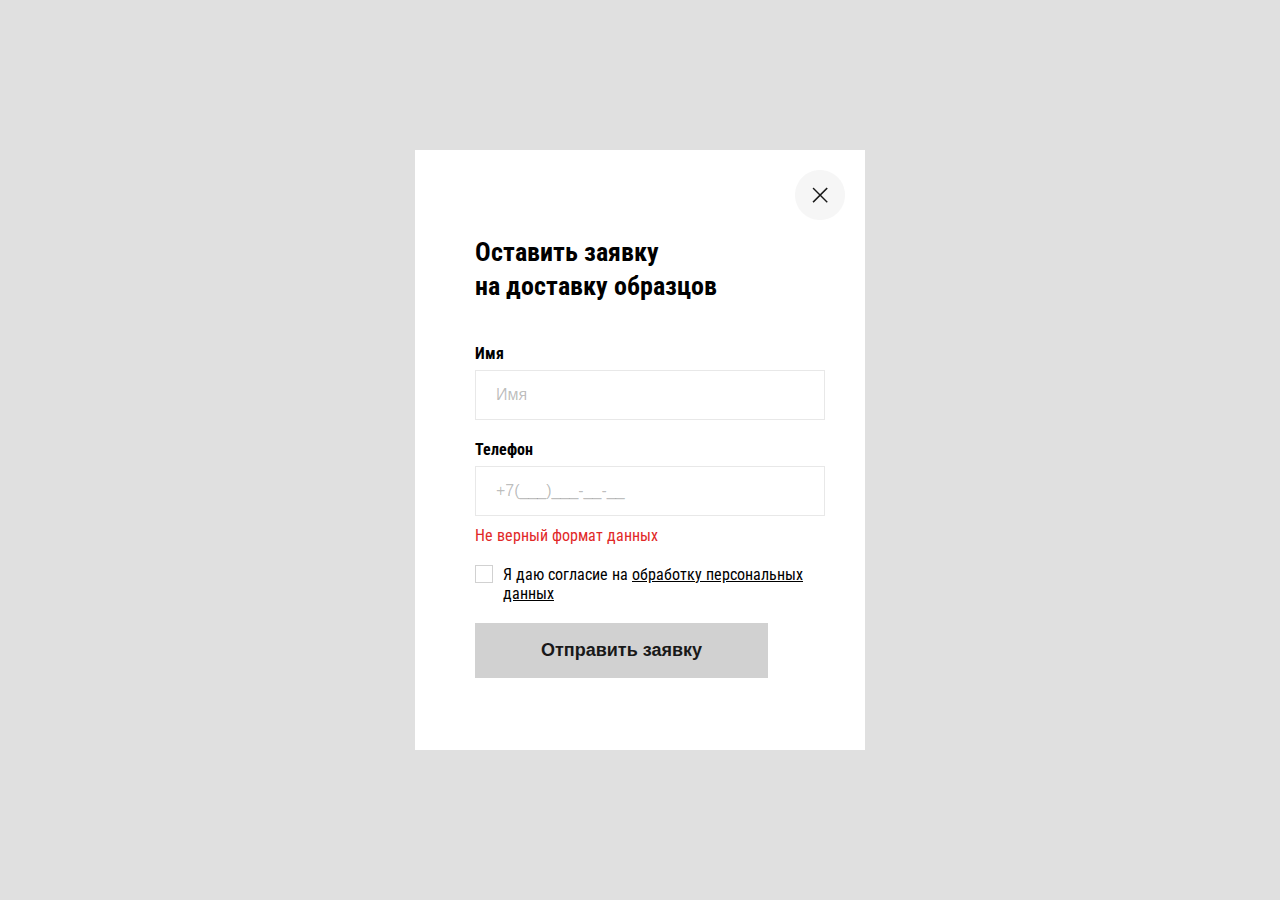
<file: index.html>
<!DOCTYPE html>
<html lang="en">
<head>
    <meta charset="UTF-8">
    <meta name="viewport" content="width=device-width, initial-scale=1.0">
    <title>Document</title>
    <link rel="stylesheet" href="style.css">
</head>
<body>
    <div class="form">
        <img src="imgs/close.png" alt="" class="close">
        <h3>Оставить заявку<br>на доставку образцов</h1>
        <form action="">
            <div class="input_block">
                <label for="">Имя</label>
                <input type="text" name="name" placeholder="Имя">
                <div class="error">Не верный формат данных</div>
            </div>
            <div class="input_block">
                <label for="">Телефон</label>
                <input type="phone" name="phone" placeholder="+7(___)___-__-__">
                <div class="error active">Не верный формат данных</div>
            </div>
            <div class="input_block checkbox_block">
                <input type="checkbox" id="agreement" placeholder="+7(___)___-__-__" >
                <label for="agreement"></label>
                <span>Я даю согласие на <u><a href="#">обработку персональных данных</a></u></span>
            </div>
            <input type="submit" name="submit" id="" value="Отправить заявку" disabled>
        </form>
    </div>
</body>
</html>
</file>
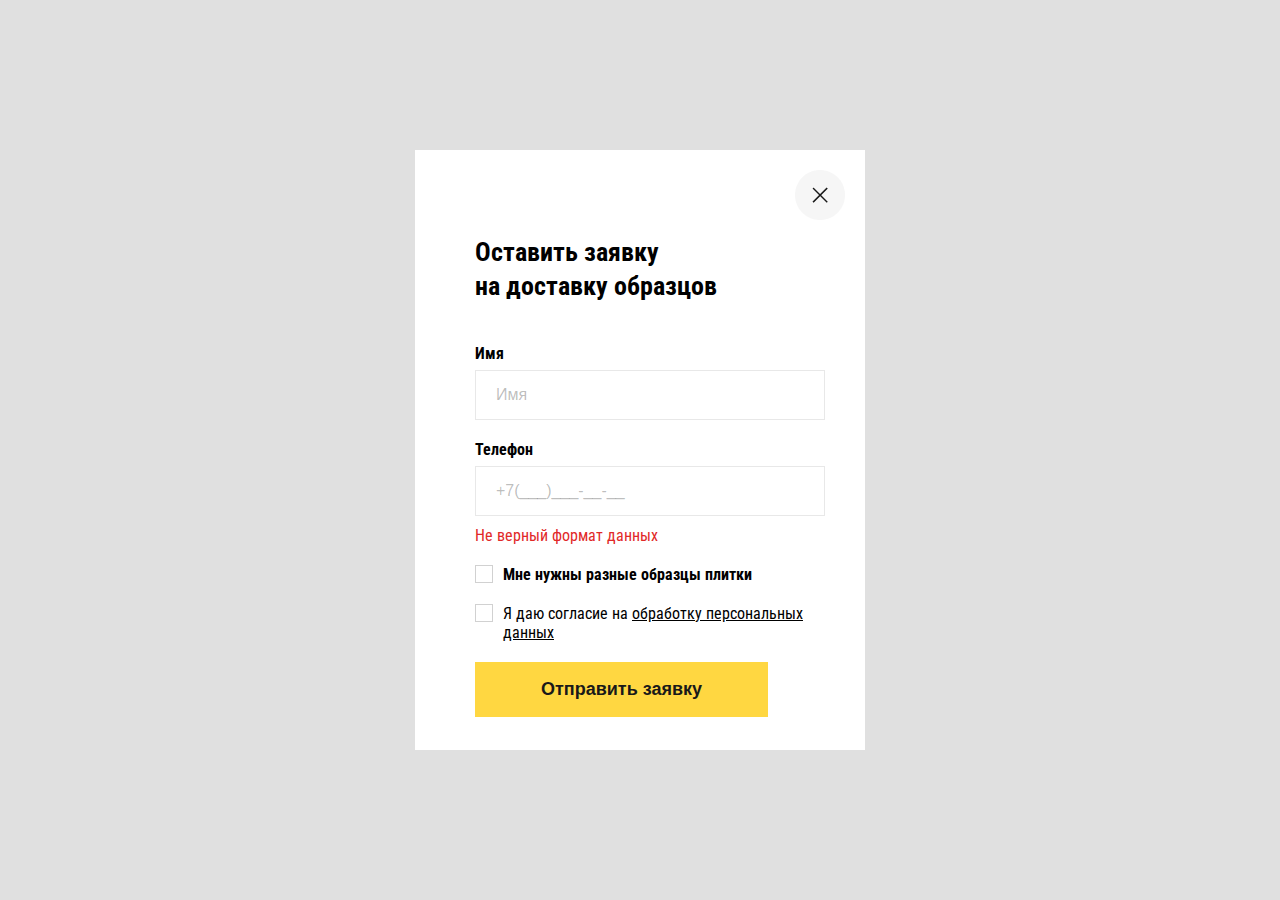
<file: f2.html>
<!DOCTYPE html>
<html lang="en">
<head>
    <meta charset="UTF-8">
    <meta name="viewport" content="width=device-width, initial-scale=1.0">
    <title>Document</title>
    <link rel="stylesheet" href="style.css">
</head>
<body>
    <div class="form">
        <img src="imgs/close.png" alt="" class="close">
        <h3>Оставить заявку<br>на доставку образцов</h1>
        <form action="">
            <div class="input_block">
                <label for="">Имя</label>
                <input type="text" name="name" placeholder="Имя">
                <div class="error">Не верный формат данных</div>
            </div>
            <div class="input_block">
                <label for="">Телефон</label>
                <input type="phone" name="phone" placeholder="+7(___)___-__-__">
                <div class="error active">Не верный формат данных</div>
            </div>
            <div class="input_block checkbox_block">
                
                <input type="checkbox" id="agreement1" >
                <label for="agreement1"></label>
                <b>Мне нужны разные образцы плитки</b>
            </div>
            <div class="input_block checkbox_block">
                
                <input type="checkbox" id="agreement2">
                <label for="agreement2"></label>
                <span>Я даю согласие на <u><a href="#">обработку персональных данных</a></u></span>
            </div>
            <input type="submit" name="submit" id="" value="Отправить заявку">
        </form>
    </div>
</body>
</html>
</file>
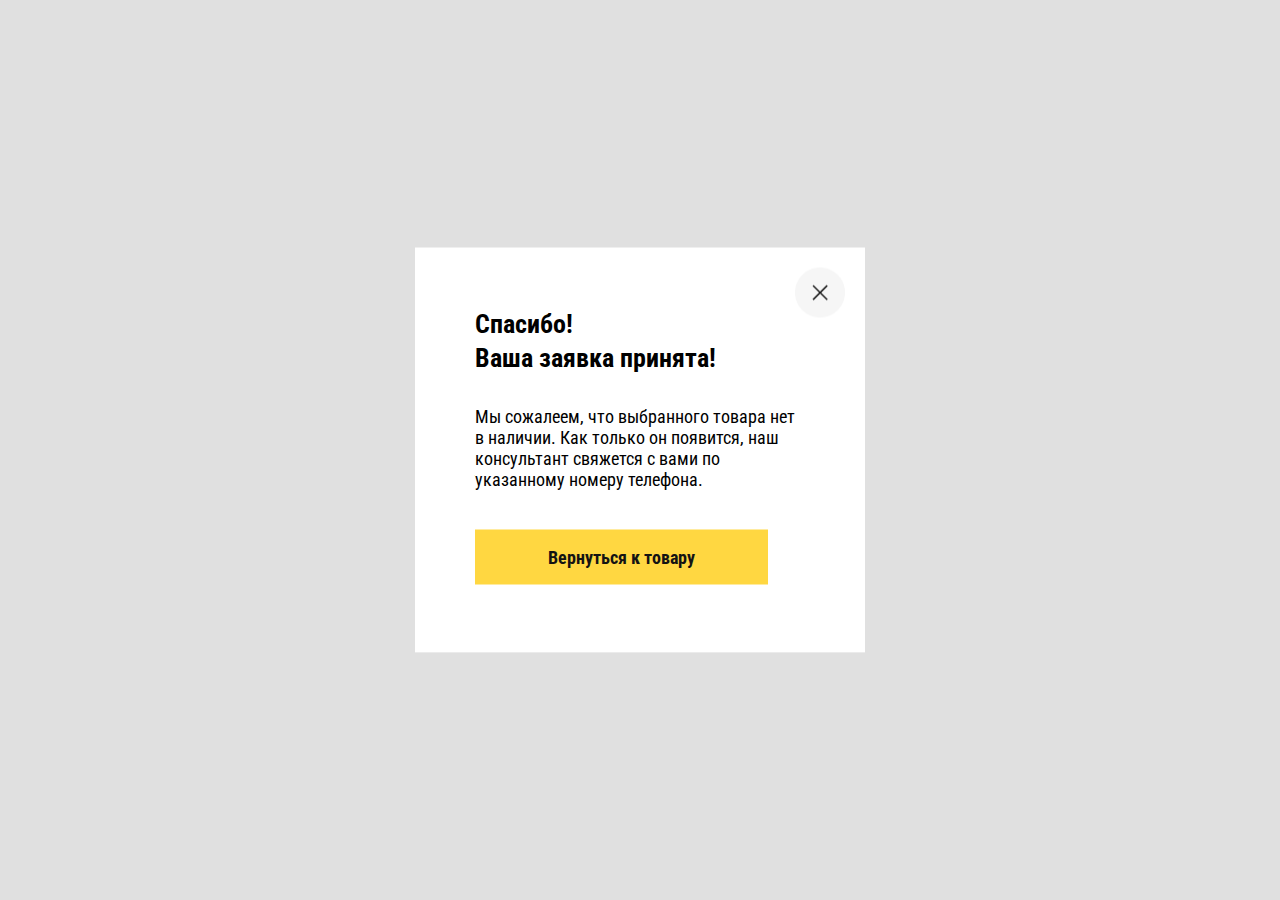
<file: thanks.html>
<!DOCTYPE html>
<html lang="en">
<head>
    <meta charset="UTF-8">
    <meta name="viewport" content="width=device-width, initial-scale=1.0">
    <title>Document</title>
    <link rel="stylesheet" href="style.css">
</head>
<body>
    <div class="thanks">
        <h3>Спасибо!<br>Ваша заявка принята!</h3>
        <p>Мы сожалеем, что выбранного товара нет в наличии. Как только он появится, наш консультант свяжется с вами по указанному номеру телефона.</p>
        <a href="#">Вернуться к товару</a>
        <img src="imgs/close.png" alt="" class="close">
    </div>
</body>
</html>
</file>
<file: style.css>
@import url("https://fonts.googleapis.com/css2?family=Roboto+Condensed&display=swap");
* {
  -webkit-box-sizing: border-box;
          box-sizing: border-box;
}

body {
  font-family: 'Roboto Condensed', sans-serif;
  background-color: #e0e0e0;
}

a {
  color: #000;
}

input {
  border: none;
}

input:focus {
  outline: none;
}

.form {
  position: fixed;
  width: 450px;
  height: 600px;
  padding: 60px;
  background-color: #fff;
  display: -webkit-box;
  display: -ms-flexbox;
  display: flex;
  -webkit-box-orient: vertical;
  -webkit-box-direction: normal;
      -ms-flex-direction: column;
          flex-direction: column;
  top: 50%;
  left: 50%;
  -webkit-transform: translate(-50%, -50%);
          transform: translate(-50%, -50%);
}

.form h3 {
  font-size: 26px;
  line-height: 33.8px;
  margin-bottom: 40px;
}

.form form {
  display: -webkit-box;
  display: -ms-flexbox;
  display: flex;
  -webkit-box-orient: vertical;
  -webkit-box-direction: normal;
      -ms-flex-direction: column;
          flex-direction: column;
}

.form form .input_block {
  display: -webkit-box;
  display: -ms-flexbox;
  display: flex;
  -webkit-box-orient: vertical;
  -webkit-box-direction: normal;
      -ms-flex-direction: column;
          flex-direction: column;
  margin-bottom: 20px;
}

.form form .input_block label {
  margin-bottom: 7px;
  font-weight: bold;
}

.form form .input_block:last-child {
  margin-bottom: 0;
}

.form form .input_block input[type=text], .form form .input_block input[type=phone] {
  width: 350px;
  height: 50px;
  padding: 13.5px 20px;
  border: 1px solid rgba(25, 25, 25, 0.1);
  color: #191919;
  font-size: 16px;
}

.form form .input_block input[type=text]::-webkit-input-placeholder, .form form .input_block input[type=phone]::-webkit-input-placeholder {
  color: rgba(25, 25, 25, 0.3);
}

.form form .input_block input[type=text]:-ms-input-placeholder, .form form .input_block input[type=phone]:-ms-input-placeholder {
  color: rgba(25, 25, 25, 0.3);
}

.form form .input_block input[type=text]::-ms-input-placeholder, .form form .input_block input[type=phone]::-ms-input-placeholder {
  color: rgba(25, 25, 25, 0.3);
}

.form form .input_block input[type=text]::placeholder, .form form .input_block input[type=phone]::placeholder {
  color: rgba(25, 25, 25, 0.3);
}

.form form .input_block .error {
  color: #E12828;
  margin-top: 10px;
  display: none;
}

.form form .input_block .error.active {
  display: block;
}

.form form .checkbox_block {
  display: -webkit-box;
  display: -ms-flexbox;
  display: flex;
  -webkit-box-orient: horizontal;
  -webkit-box-direction: normal;
      -ms-flex-direction: row;
          flex-direction: row;
}

.form form .checkbox_block input {
  display: none;
}

.form form .checkbox_block input:checked {
  display: none;
}

.form form .checkbox_block input:checked + label::after {
  width: 6.75px;
  height: 6.75px;
  content: '';
  -webkit-box-sizing: border-box;
          box-sizing: border-box;
  display: block;
  position: absolute;
  background-color: #191919;
  top: 50%;
  left: 50%;
  -webkit-transform: translate(-50%, -50%);
          transform: translate(-50%, -50%);
}

.form form .checkbox_block label {
  position: relative;
  cursor: pointer;
  width: 18px;
  height: 18px;
  margin-bottom: 0;
  margin-right: 10px;
}

.form form .checkbox_block label::before {
  content: '';
  display: block;
  width: 18px;
  height: 18px;
  top: 0;
  -webkit-box-sizing: border-box;
          box-sizing: border-box;
  left: 0;
  border: 1px solid rgba(25, 25, 25, 0.2);
}

.form form input[type=submit] {
  width: 293px;
  height: 55px;
  font-weight: bold;
  color: #191919;
  font-size: 18px;
  background-color: #FFD741;
  cursor: pointer;
}

.form form input:disabled {
  background-color: rgba(25, 25, 25, 0.2);
}

.thanks {
  width: 450px;
  height: 405px;
  padding: 60px;
  background-color: #fff;
  display: -webkit-box;
  display: -ms-flexbox;
  display: flex;
  -webkit-box-orient: vertical;
  -webkit-box-direction: normal;
      -ms-flex-direction: column;
          flex-direction: column;
  position: fixed;
  top: 50%;
  left: 50%;
  -webkit-transform: translate(-50%, -50%);
          transform: translate(-50%, -50%);
}

.thanks h3 {
  font-size: 26px;
  line-height: 33.8px;
  padding-bottom: 30px;
  margin-bottom: 0;
  margin-top: 0;
}

.thanks p {
  padding-bottom: 40px;
  margin-bottom: 0;
  margin-top: 0;
  font-size: 18px;
}

.thanks a {
  width: 293px;
  height: 55px;
  background-color: #FFD741;
  color: #131313;
  text-decoration: none;
  font-weight: bold;
  font-size: 18px;
  display: -webkit-box;
  display: -ms-flexbox;
  display: flex;
  -webkit-box-pack: center;
      -ms-flex-pack: center;
          justify-content: center;
  -webkit-box-align: center;
      -ms-flex-align: center;
          align-items: center;
}

.form .close, .thanks .close {
  position: absolute;
  top: 20px;
  right: 20px;
  width: 50px;
  height: 50px;
  cursor: pointer;
}
/*# sourceMappingURL=style.css.map */
</file>
